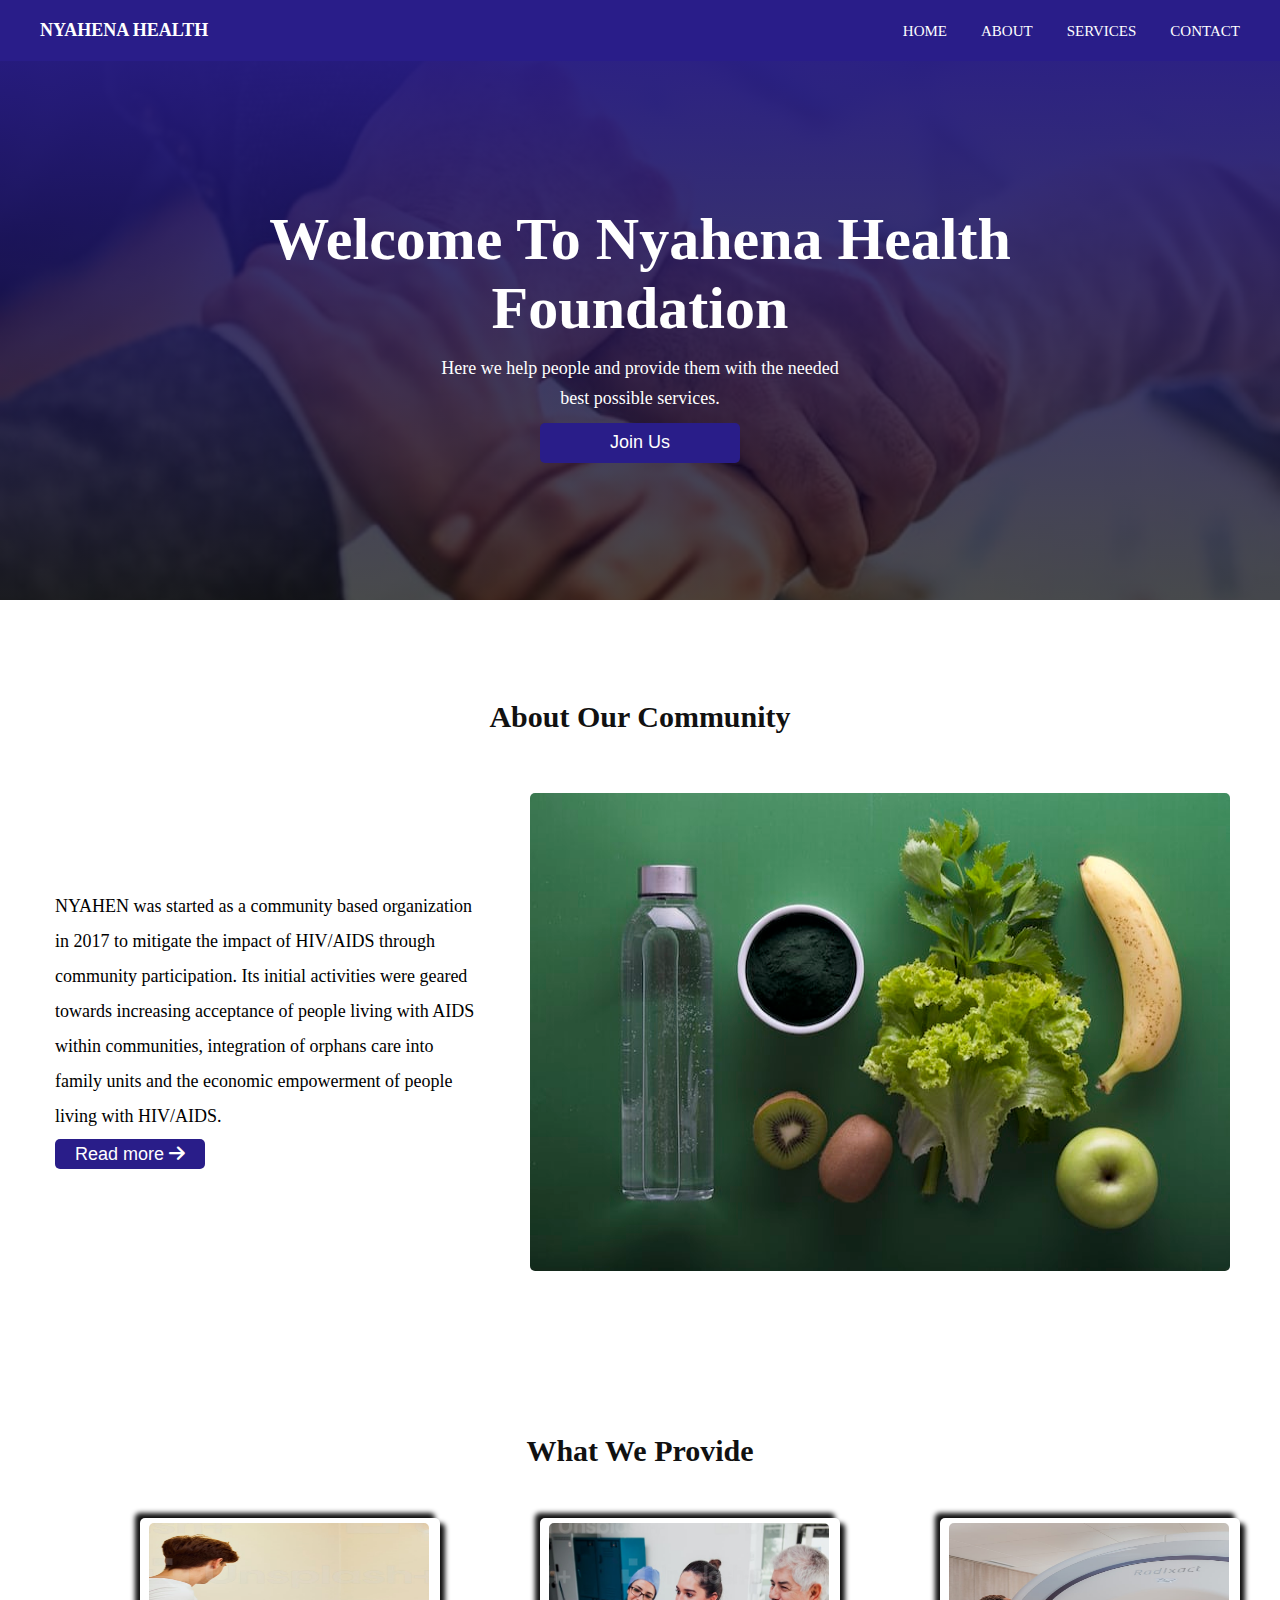
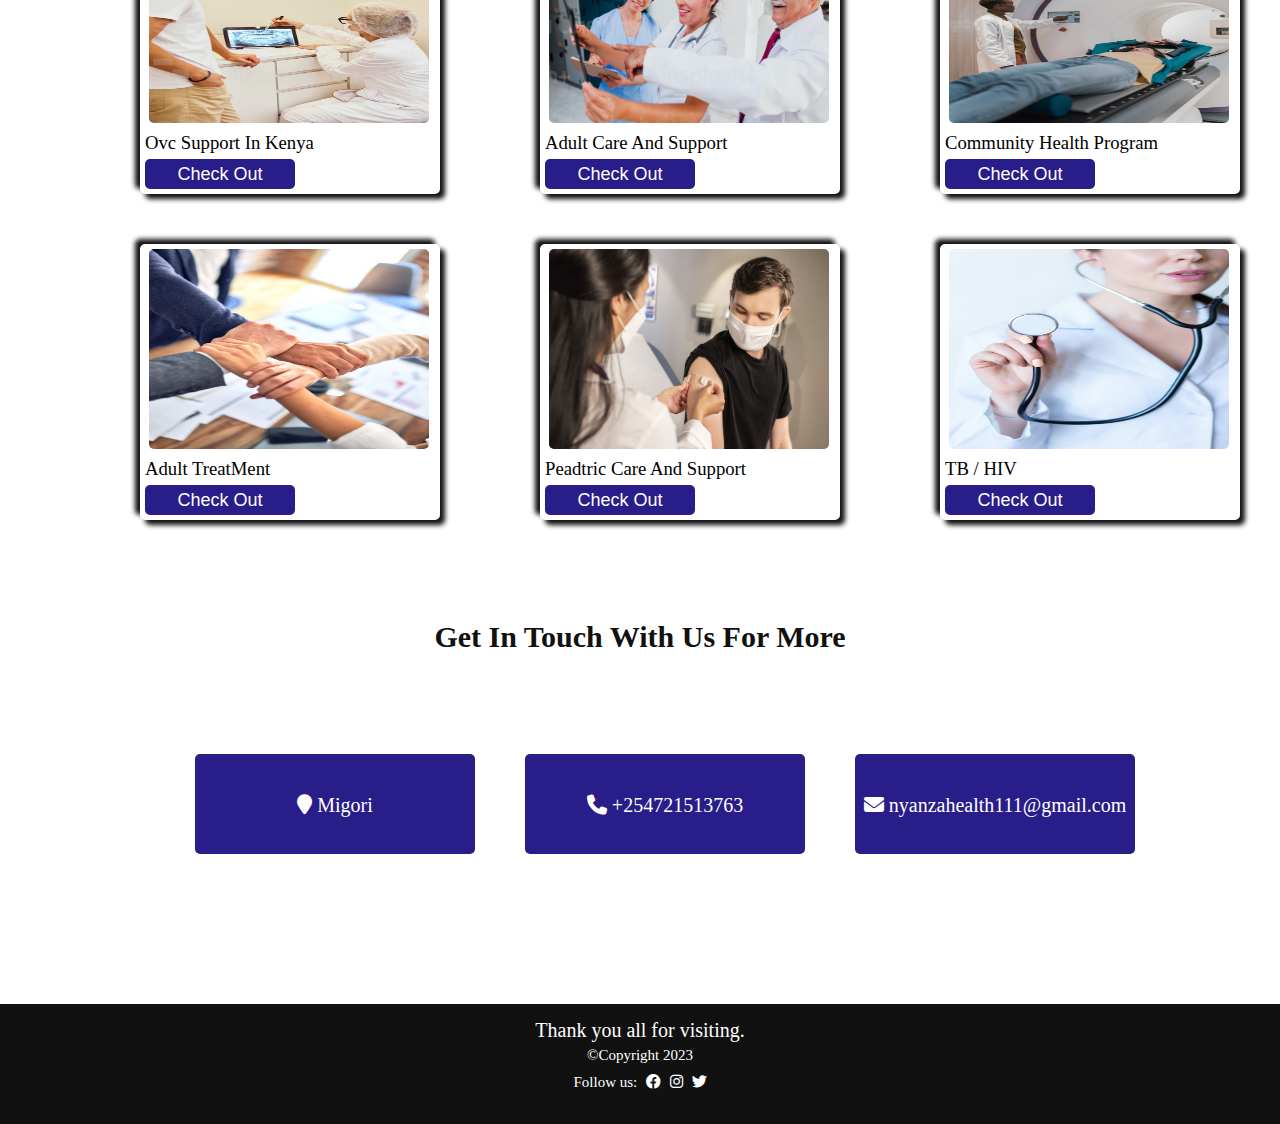
<file: index.html>
<!DOCTYPE html>
<html lang="en">
<head>
    <meta charset="UTF-8">
    <meta http-equiv="X-UA-Compatible" content="IE=edge">
    <meta name="viewport" content="width=device-width, initial-scale=1.0">
    <title>Nyahena Website</title>
    <link rel="stylesheet" href="style.css">
    <link rel="stylesheet" href="fonts/css/all.min.css">
</head>
<body>
    <nav class="navbar">
        <div class="inner-width">
            <h2>Nyahena Health</h2>
        <div class="menu-toggler ">
       <span></span>  
       <span></span>  
       <span></span>  
        </div>    
       <div class="navbar-menu">
       <a href="#home">Home</a>    
       <a href="#about">About</a>     
       <a href="#services">services</a>  
       <a href="#contact">Contact</a>
       </div>    
                 
       </div>    
       </nav> 
<section id="home">
<div class="home">
<h1>Welcome To Nyahena Health<br>Foundation</h1>
<p>Here we help people and provide them with the needed<br> best possible services.</p>
<a href="#contact"><button>Join Us</button></a>
</div>
</section>

<section id="about" class="section">
<h2>About Our Community</h2>
<div class="about">
<div class="about-text">
<p>NYAHEN was started as a community based organization in 2017 to mitigate the impact of 
HIV/AIDS through community participation. Its initial activities were geared towards increasing 
acceptance of people living with AIDS within communities,
integration of orphans care into family units and the economic empowerment of people living with HIV/AIDS.
</p>
<a href="about.html"><button>Read more <i class="fa-solid fa-arrow-right"></i></button></a>
</div>
<div class="about-img">
<img src="images/p2.jpeg" alt="about">
</div>
</div>
</section>


<section id="services" class="section">
<h2>What We Provide</h2>
<div class="services">
<div class="service">
<img src="images/p12.jpeg" alt="service1">
<h3>Ovc Support In Kenya</h3>
<a href="do.html"><button>Check Out</button></a>
</div>

<div class="service">
<img src="images/p11.jpeg" alt="service1">
<h3>Adult Care And Support</h3>
<a href="do.html"><button>Check Out</button></a>
</div>



<div class="service">
<img src="images/p10.jpeg" alt="service1">
<h3>Community Health Program</h3>
<a href="do.html"><button>Check Out</button></a>
</div>



<div class="service">
<img src="images/p6.jpeg" alt="service1">
<h3>Adult TreatMent</h3>
<a href="do.html"><button>Check Out</button></a>
</div>



<div class="service">
<img src="images/p7.jpeg" alt="service1">
<h3>Peadtric Care And Support</h3>
<a href="do.html"><button>Check Out</button></a>
</div>


<div class="service">
<img src="images/p8.jpeg" alt="service1">
<h3>TB / HIV</h3>
<a href="do.html"><button>Check Out</button></a>
</div>


</section>


<section id="contact" class="section">
<h2>Get In Touch With Us For More</h2>
<div class="contact">
<div class="contact-info">
<p><i class="fa-solid fa-map-marker"></i>   Migori</p>
</div>

<div class="contact-info">
<p><i class="fa-solid fa-phone"></i>   +254721513763</p>
</div>

<div class="contact-info">
<p><i class="fa-solid fa-envelope"></i>   nyanzahealth111@gmail.com</p>
</div>



</div>
</section>

<section class="footer">
<h2>Thank you all for visiting.</h2>
<p>&copy;Copyright 2023</p>
<p>Follow us:
<a href="http://https://www.facebook.com/RobinsonDinga"><i class="fa-brands fa-facebook"></i></a>
<a href="http://https://www.instagram.com/robinsondinga"><i class="fa-brands fa-instagram"></i></a>
<a href="http://https://www.twitter.com/@Phelixodhiambo5"><i class="fa-brands fa-twitter"></i></a>
</p>
</section>

<script>
var navbar = document.querySelector(".navbar");
window.onscroll=function(){
if(this.scrollY > 20){
navbar.classList.add("sticky");
}
else{
navbar.classList.remove("sticky");
}
}
var list = document.querySelector(".navbar-menu");
var menu = document.querySelector(".menu-toggler");
menu.addEventListener("click",function(){
this.classList.toggle("active");
 list.classList.toggle("active");  
 });
            
</script>     

</body>
</html>
</file>
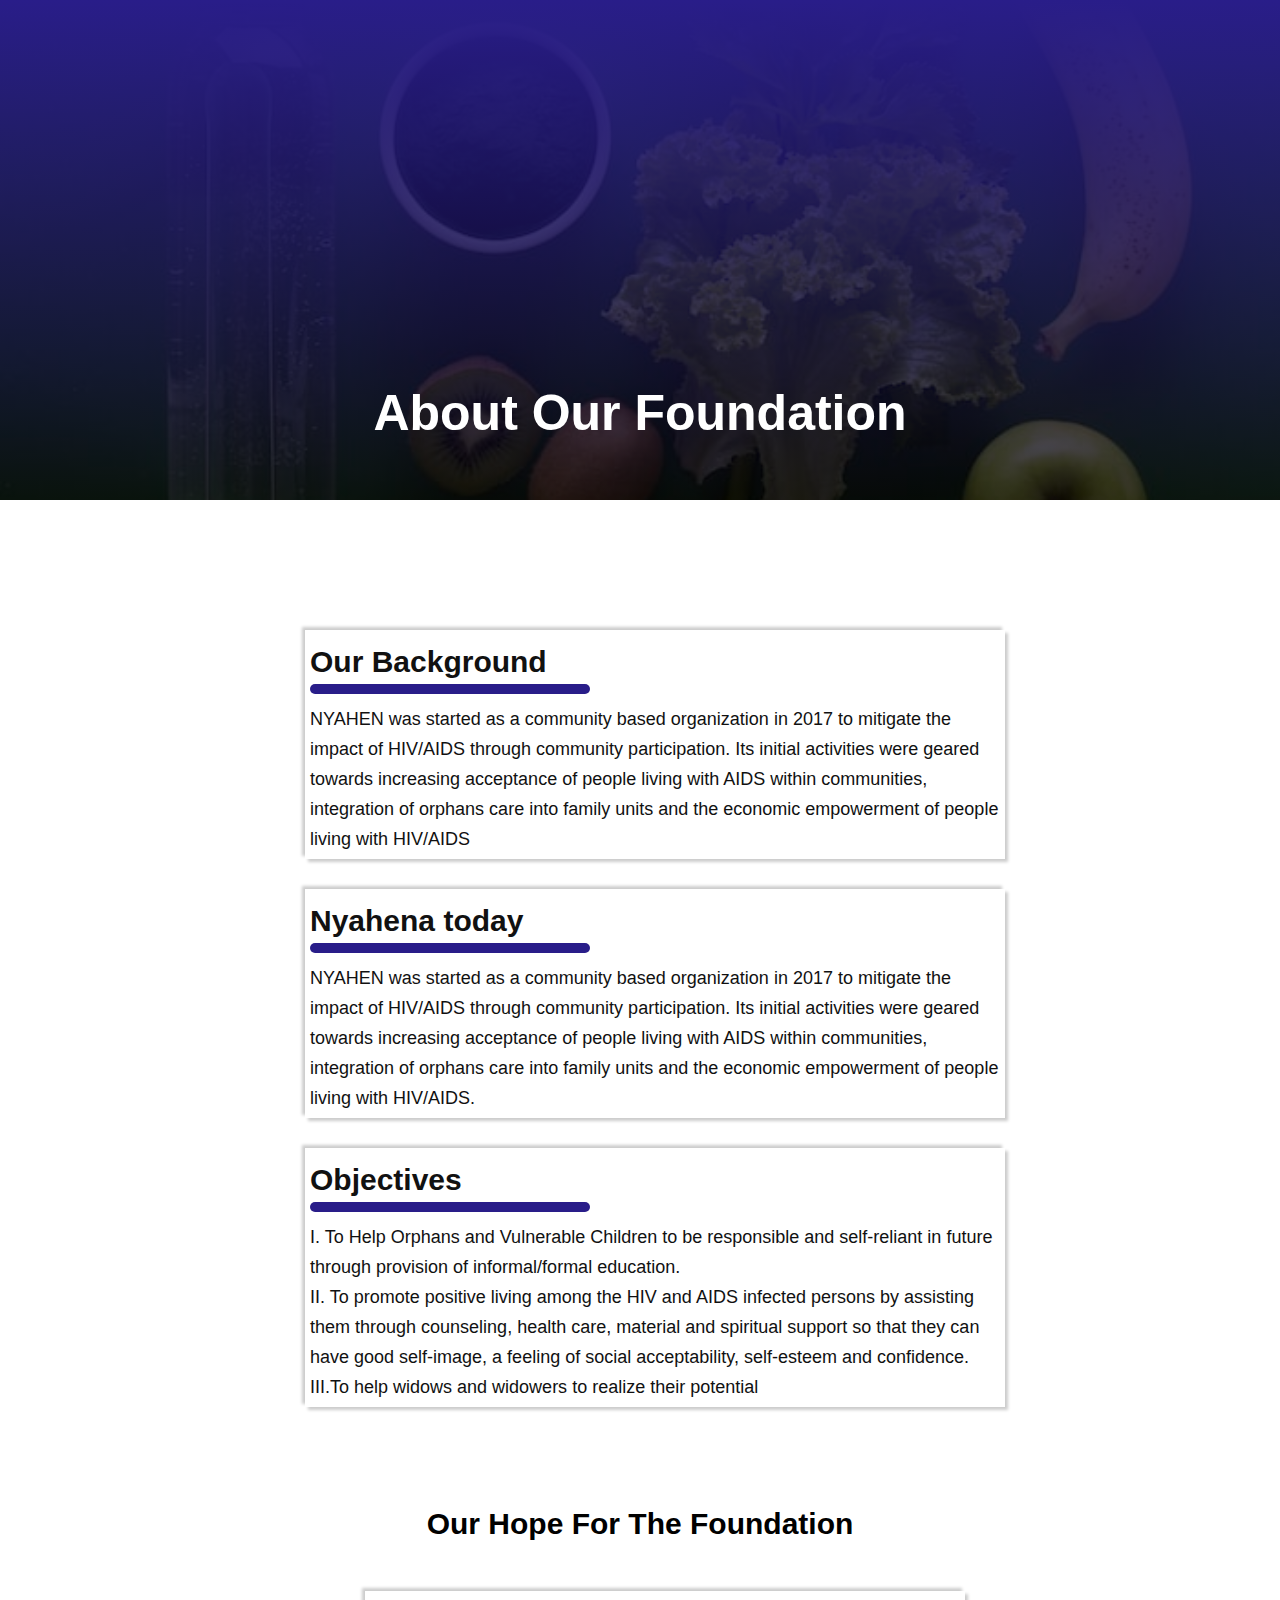
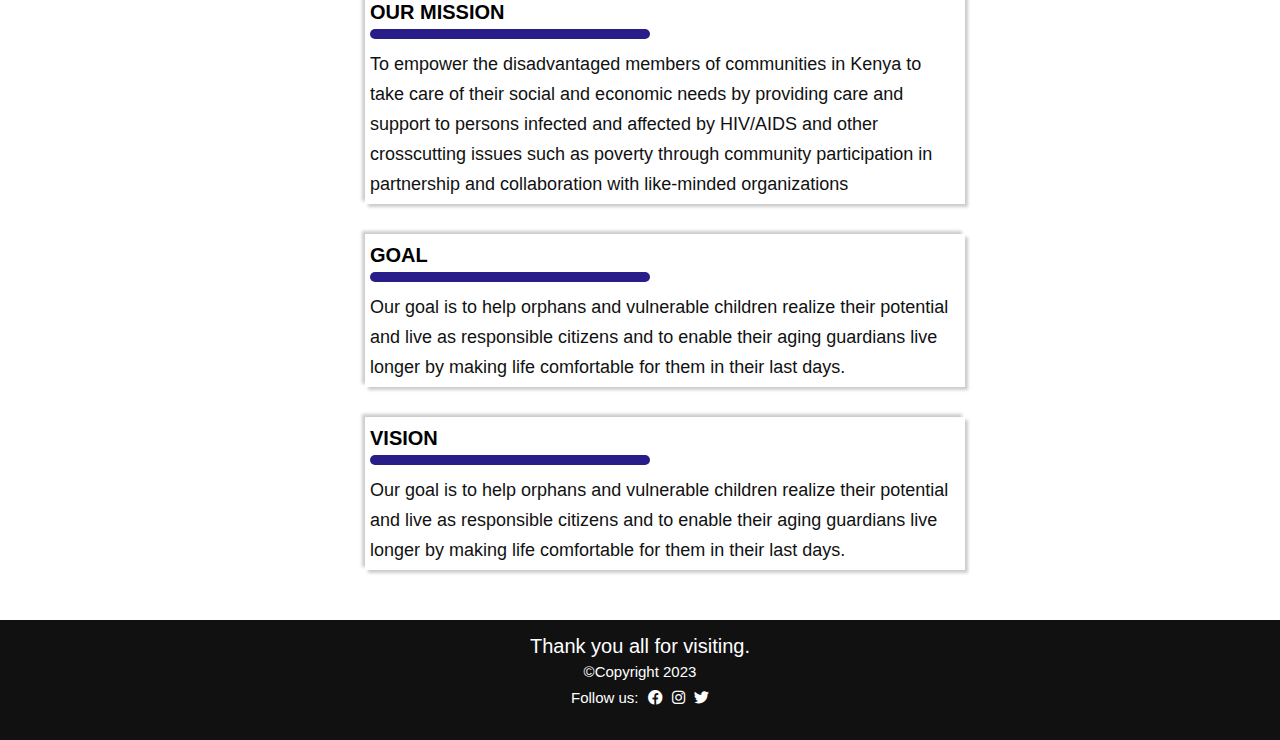
<file: about.html>
<!DOCTYPE html>
<html lang="en">
<head>
    <meta charset="UTF-8">
    <meta http-equiv="X-UA-Compatible" content="IE=edge">
    <meta name="viewport" content="width=device-width, initial-scale=1.0">
    <title>About Nyahena Group</title>
    <link rel="stylesheet" href="about.css">
    <link rel="stylesheet" href="fonts/css/all.min.css">
</head>
<body>
<div class="about-header">
<h1>About Our Foundation</h1>
</div>
<div class="about">
<div class="about-content">
<h2>Our Background</h2>
<div class="line"></div>
<p>NYAHEN was started as a community based organization in 2017 to mitigate the impact of HIV/AIDS through community participation. Its initial activities were geared towards increasing acceptance of people living with AIDS within communities,
integration of orphans care into family units and the economic empowerment of people living with HIV/AIDS</p>
</div>
<div class="about-content">
<h2>Nyahena today</h2>
<div class="line"></div>
<p>NYAHEN was started as a community based organization in 2017 to mitigate the impact of HIV/AIDS through community participation. Its initial activities were geared towards increasing acceptance of people living with AIDS within communities,
integration of orphans care into family units and the economic empowerment of people living with HIV/AIDS.</p>
</div>

<div class="about-content">
<h2>Objectives</h2>
<div class="line"></div>
<p>I. To Help Orphans and Vulnerable Children to be responsible and self-reliant in future through provision of informal/formal education.
<br>
II. To promote positive living among the HIV and AIDS infected persons by assisting them through counseling, health care, material and spiritual support so that they can have good self-image, a feeling of social acceptability, self-esteem and confidence.
<br>
III.To help widows and widowers to realize their potential</p>
</div>



</div>
<section id="mission">
<h2>Our Hope For The Foundation</h2>
<div class="mission">
<div class="mission-content">
<h3>OUR MISSION</h3>
<div class="line"></div>
<p>
To empower the disadvantaged members of communities in Kenya to take care of their social and economic needs by providing care and support to persons infected and affected by HIV/AIDS and other crosscutting issues such as 
poverty through community participation in partnership and collaboration with like-minded organizations</p>
</div>

<div class="mission-content">
<h3>GOAL</h3>
<div class="line"></div>
<p>Our goal is to help orphans and vulnerable children realize their potential and live as responsible citizens 
and to enable their aging guardians live longer by making life comfortable for them in their last days.</p>
</div>

<div class="mission-content">
<h3>VISION</h3>
<div class="line"></div>
<p>
Our goal is to help orphans and vulnerable children realize their potential and live as responsible citizens
and to enable their aging guardians live longer by making life comfortable for them in their last days.</p>
</div>



</div>
</section>

<section class="footer">
<h2>Thank you all for visiting.</h2>
<p>&copy;Copyright 2023</p>
<p>Follow us:
<a href="http://https://www.facebook.com/RobinsonDinga"><i class="fa-brands fa-facebook"></i></a>
<a href="http://https://www.instagram.com/robinsondinga"><i class="fa-brands fa-instagram"></i></a>
<a href="http://https://www.twitter.com/@Phelixodhiambo5"><i class="fa-brands fa-twitter"></i></a>
</p>
</section>
</body>
</html>
</file>
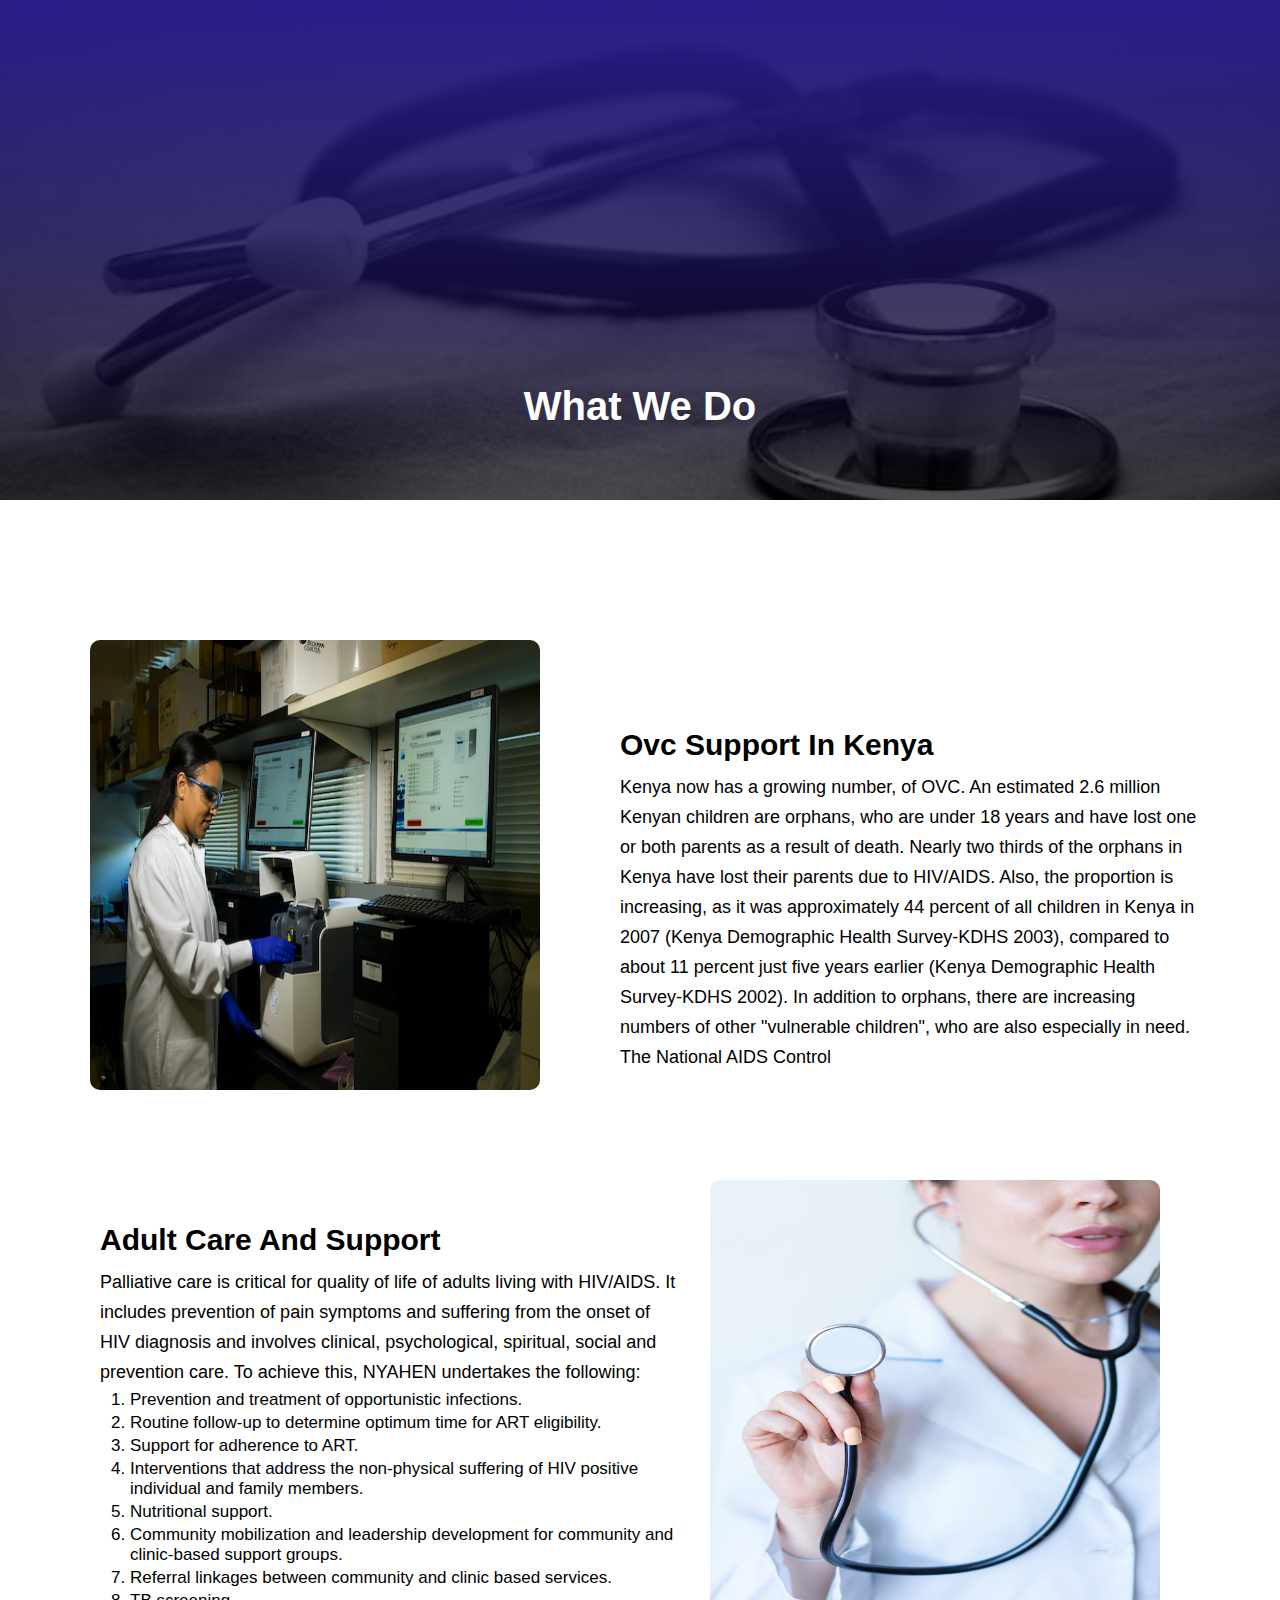
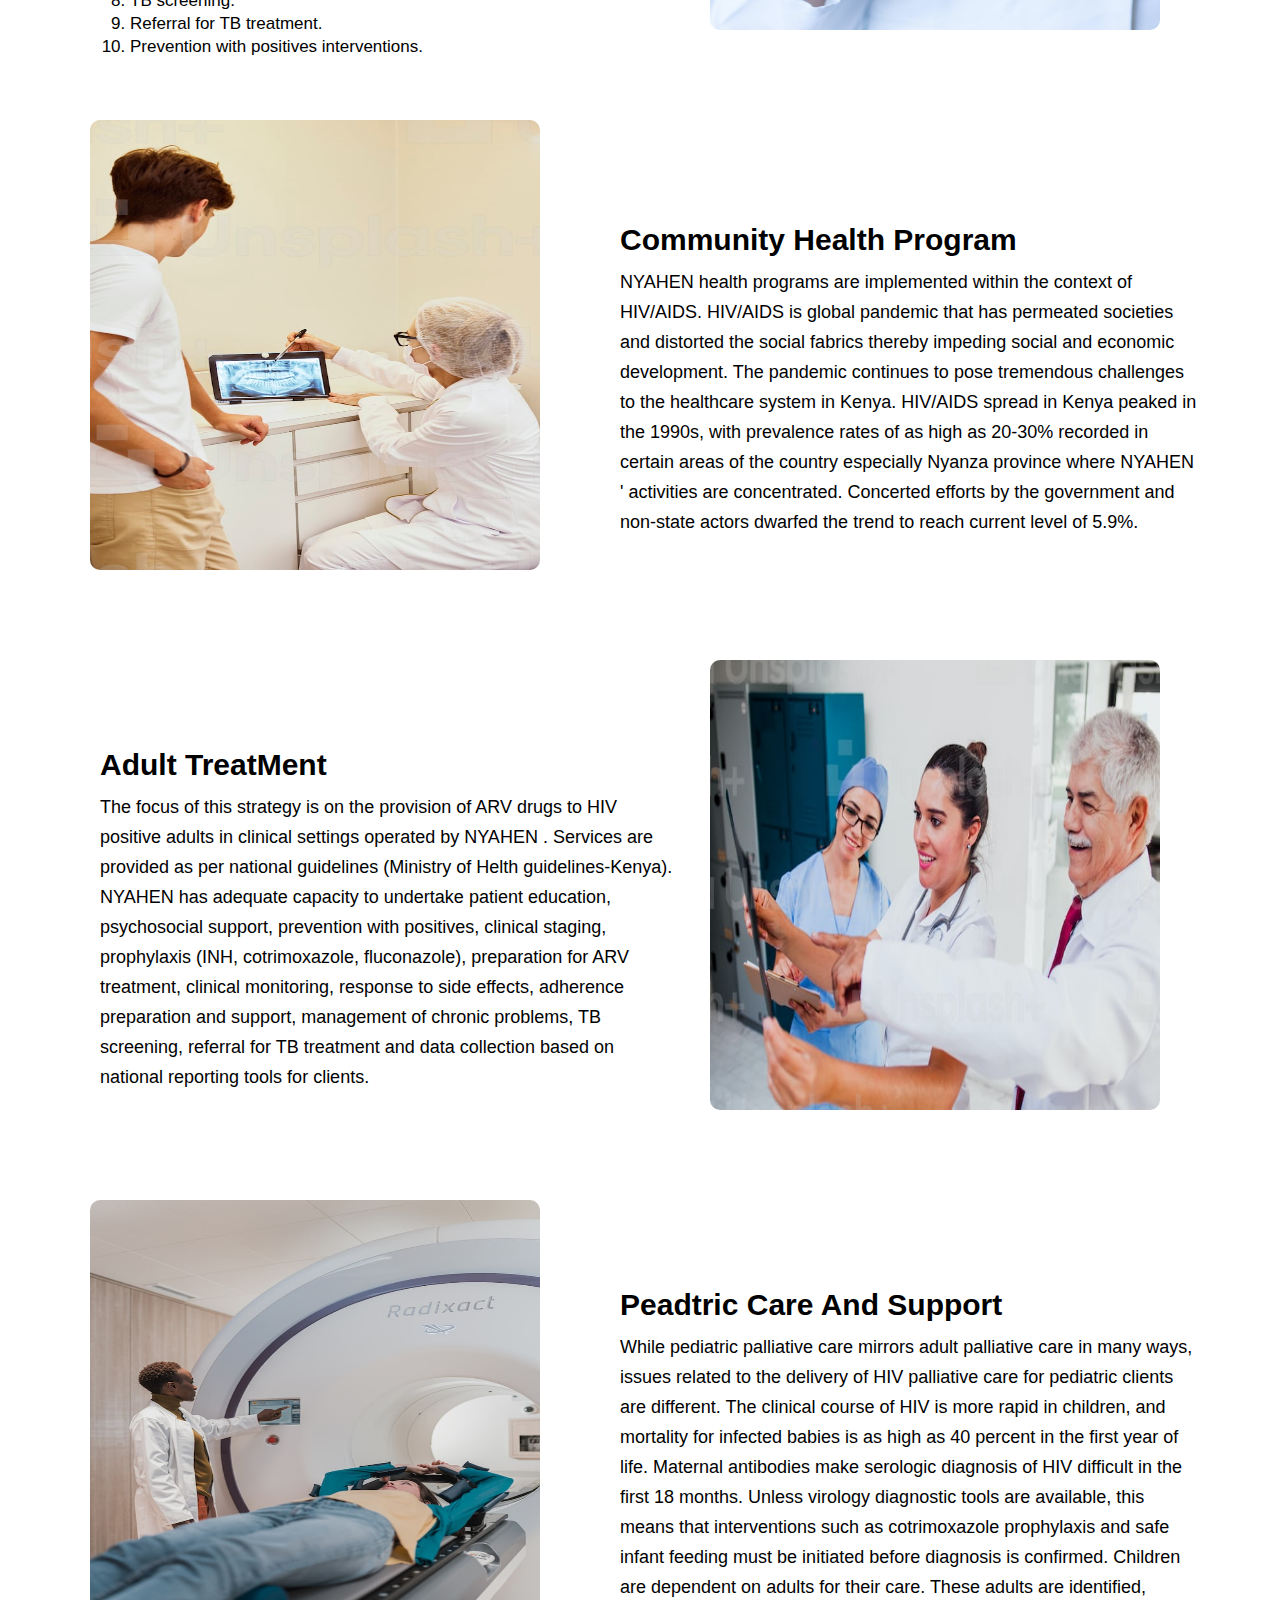
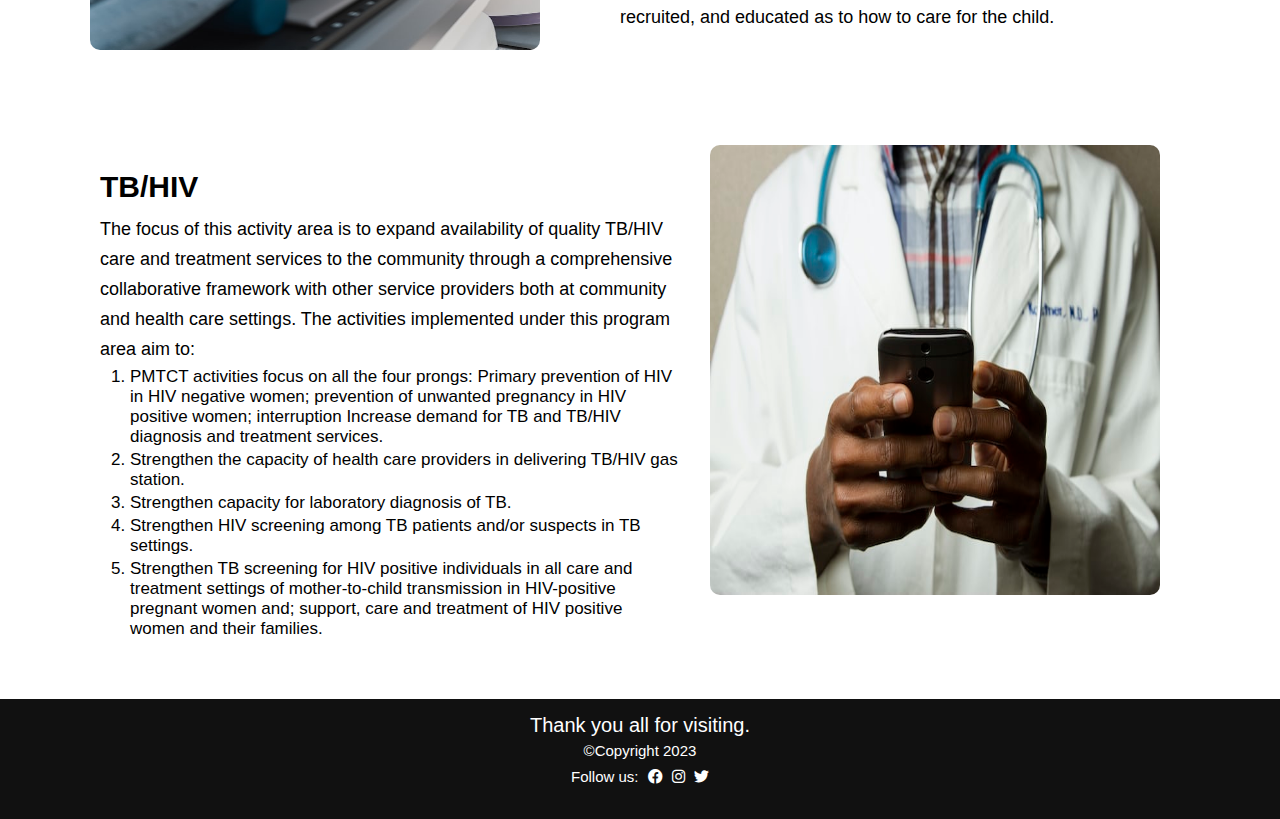
<file: do.html>
<!DOCTYPE html>
<html lang="en">
<head>
<meta charset="UTF-8">
<meta http-equiv="X-UA-Compatible" content="IE=edge">
<meta name="viewport" content="width=device-width, initial-scale=1.0">
<title>What we do</title>
<link rel="stylesheet" href="do.css">
<link rel="stylesheet" href="fonts/css/all.min.css">
</head>
<body>
<div class="header">
<h2>What We Do</h2>
</div>
<section id="doing">
<div class="does">
<div class="does-content">
<div class="img">
<img src="images/p4.jpeg" alt="images">
</div>
<div class="does-text">
<h2>Ovc Support In Kenya</h2>
<p>Kenya now has a growing number, of OVC.
An estimated 2.6 million Kenyan children are orphans, who are under 
18 years and have lost one or both parents as a result of death. 
Nearly two thirds of the orphans in Kenya have lost their parents due to HIV/AIDS. 
Also, the proportion is increasing, as it was approximately 44 percent of all children in Kenya 
in 2007 (Kenya Demographic Health Survey-KDHS 2003), compared to about 11 percent just five years earlier 
(Kenya Demographic Health Survey-KDHS 2002). In addition to orphans, there are increasing numbers of other
 "vulnerable children", who are also especially in need. The National AIDS Control
</p>
</div>


<div class="does-text">
<h2>Adult Care And Support</h2>
<p>
Palliative care is critical for quality of life of adults living with HIV/AIDS. It includes prevention of pain symptoms and suffering from the onset of HIV diagnosis and involves clinical, psychological, spiritual, social and prevention care. To achieve this, NYAHEN undertakes the following:
 <ol>
<li>Prevention and treatment of opportunistic infections.</li>
<li>Routine follow-up to determine optimum time for ART eligibility.</li>
<li>Support for adherence to ART.</li>
<li>Interventions that address the non-physical suffering of HIV positive individual and family members.
</li>
<li>Nutritional support.</li>
<li>Community mobilization and leadership development for community and clinic-based support groups.</li>
<li>Referral linkages between community and clinic based services.</li>
<li>TB screening.</li>
<li>Referral for TB treatment.</li>
<li>Prevention with positives interventions.</li>
</ol> 
</p>
</div>


<div class="img">
<img src="images/p8.jpeg" alt="images">
</div>


<div class="img">
<img src="images/p12.jpeg" alt="images">
</div>
<div class="does-text">
<h2>Community Health Program</h2>
<p>
NYAHEN health programs are implemented within the context of HIV/AIDS. HIV/AIDS is global pandemic that has permeated societies and distorted the social fabrics thereby impeding social and economic development. The pandemic continues to pose tremendous challenges to the healthcare system in Kenya. HIV/AIDS spread in Kenya peaked in the 1990s, with prevalence rates of as high as 20-30% recorded in certain areas of the country especially Nyanza province where NYAHEN ' activities are concentrated. 
Concerted efforts by the government and non-state actors dwarfed the trend to reach current level of 5.9%.    
</p>
</div>


<div class="does-text">
<h2>Adult TreatMent</h2>
<p>
The focus of this strategy is on the provision of ARV drugs to HIV positive adults in clinical settings operated by NYAHEN . Services are provided as per national guidelines (Ministry of Helth guidelines-Kenya). NYAHEN has adequate capacity to undertake patient education, psychosocial support, prevention with positives, clinical staging, prophylaxis (INH, cotrimoxazole, fluconazole), preparation for ARV treatment, clinical monitoring, response to side effects, adherence preparation and support, management of chronic problems,
TB screening, referral for TB treatment and data collection based on national reporting tools for clients.    
</p>
</div>
<div class="img">
<img src="images/p11.jpeg" alt="images">
</div>

<div class="img">
<img src="images/p10.jpeg" alt="images">
</div>
<div class="does-text">
<h2>Peadtric Care And Support</h2>
<p>
While pediatric palliative care mirrors adult palliative care in many ways, issues related to the delivery of HIV palliative care for pediatric clients are different. The clinical course of HIV is more rapid in children, and mortality for infected babies is as high as 40 percent in the first year of life. Maternal antibodies make serologic diagnosis of HIV difficult in the first 18 months. Unless virology diagnostic tools are available, this means that interventions such as cotrimoxazole prophylaxis and safe infant feeding must be initiated before diagnosis is confirmed. Children are dependent on adults for their care. 
These adults are identified, recruited, and educated as to how to care for the child.
</p>
</div>


<div class="does-text">
<h2>TB/HIV</h2>
<p>
The focus of this activity area is to expand availability of quality TB/HIV care and treatment services to the community through a comprehensive collaborative framework with other service providers both at community and health care settings.
The activities implemented under this program area aim to:</p>
<ol>
<li>PMTCT activities focus on all the four prongs: Primary prevention of HIV in HIV negative women; prevention of unwanted pregnancy in HIV positive women;
interruption Increase demand for TB and TB/HIV diagnosis and treatment services.
</li>
<li>Strengthen the capacity of health care providers in delivering TB/HIV gas station.</li>
<li>Strengthen capacity for laboratory diagnosis of TB.</li>
<li>Strengthen HIV screening among TB patients and/or suspects in TB settings.</li>
<li>Strengthen TB screening for HIV positive individuals in all care and treatment settings of mother-to-child transmission in
HIV-positive pregnant women and; support, care and treatment of HIV positive women and their families.
</li>
</ol> 
</div>
                                               
<div class="img">
<img src="images/p3.jpeg" alt="images">
</div>

</div>

</div>
</section>

<section class="footer">
<h2>Thank you all for visiting.</h2>
<p>&copy;Copyright 2023</p>
<p>Follow us:
<a href="http://https://www.facebook.com/RobinsonDinga"><i class="fa-brands fa-facebook"></i></a>
<a href="http://https://www.instagram.com/robinsondinga"><i class="fa-brands fa-instagram"></i></a>
<a href="http://https://www.twitter.com/@Phelixodhiambo5"><i class="fa-brands fa-twitter"></i></a>
</p>
</section>
</body>
</html>
</file>
<file: style.css>
*{
    margin: 0;
    padding: 0;
    box-sizing: border-box;
    text-decoration: none;
    list-style-type: none;
}
body{
    background-color:#fff;
}
::selection{
    background:#291D89;
    color: #fff;
}
html{
    scroll-behavior: smooth;
}
.navbar{
position:fixed;
background:#291D89;
width:100%;
padding: 20px 0;
top:0;
z-index:995;
transition: .3s linear;
}
.inner-width{
max-width:1300px;
margin:auto;
    padding: 0 40px;
}
.inner-width h2{
    font-size:18px;
    color: #fff;
    text-transform: uppercase;
}
.navbar .inner-width{
display:flex;
align-items:center;
    justify-content:space-between;
}
.menu-toggler{
    background:none;
    width: 30px;
    border: none;
    cursor: pointer;
    position:relative;
    outline: none;
    z-index: 995;
    display:none;
}
.menu-toggler span{
   display:block;
height: 3px;
   background:#fff;
    margin: 6px 0;
    position: relative;
    transition: 0.5s linear;
}
.navbar-menu a{
color:white;
    font-size:15px;
font-weight:300;
    margin-left:30px;
transition:.2s linear;
    text-transform: uppercase;
}
.navbar-menu a:hover{
color: #ccc;
}
.sticky{
    background:rgb(41, 29, 137);
    padding:20px 0;
}
.sticky .navbar-menu a{
    color:#fff;
}
.sticky .navbar-menu a:hover{
    color:#ccc;
}
.sticky .inner-width h2{
    color: #fff;
}
.sticky .menu-toggler span{
    background:#fff;
}
.home{
    width: 100%;
    min-height: 600px;
    background-image: linear-gradient(rgb(41, 29, 137),rgba(0,0,0,0.7)),url(images/p6.jpeg);
    background-size: cover;
    background-repeat: no-repeat;
    background-position: center;
    text-align: center;
    align-items: center;
    justify-content: center;
    top: 0;
    overflow: hidden;
}
.home h1{
    margin-top: 16%;
    color: #fff;
    font-size: 60px;
    font-weight: bold;
}
.home p{
    font-size: 18px;
    color: #fff;
    margin-top: 10px;
    font-weight: 500;
    line-height: 30px;
}
.home a button{
    width: 200px ;
    height: 40px;
    border-radius: 5px;
    background-color: #291D89;
    color: #fff;
    font-size: 18px;
    font-weight: 500;
    margin-top: 10px;
    cursor: pointer;
    outline: none;
    border: none;
}
.section{
    padding-top: 100px;
}
.section h2{
    text-align: center;
    font-size: 30px;
    color: #111;
    font-weight: bold;
}
.about{
    width: 100%;
    min-height: 600px;
   display: flex;
   align-items: center;
   justify-content: center;
   flex-wrap: wrap;
}
.about-text{
    width: 430px;
    height: 300px;
    padding: 5px;
}
.about-text p{
    font-size: 18px;
    font-weight: 500;
    line-height: 35px;
}
.about-text button{
    width: 150px;
    height: 30px;
    border: none;
    border-radius: 5px;
    background-color:#291D89 ;
    color: #fff;
    font-size: 18px;
    font-weight: 500;
    margin-top: 5px;
    cursor: pointer;
    outline: none;
}
.about-img{
    width: auto;
    height: auto;
}
.about-img img{
    width: 700px;
    height: 478px;
    border-radius: 5px;
    margin-left: 50px;
}
#services{
    padding-top: 100px;
}
.services{
    width: 100%;
    min-height: 600px;
   display: flex;
   align-items: center;
   justify-content: center;
   flex-wrap: wrap;
}
.service{
    width: 300px;
    height: auto;
    padding: 5px;
    border-radius: 5px;
    background-color: #fff;
    box-shadow: 5px 5px 5px #111, -5px -5px 5px #111;
    margin-left: 100px;
    margin-top: 50px;
}
.service img{
    width:280px ;
    height: 200px;
    border-radius: 5px;
    margin-left: 4px;
}
.service h3{
    margin-top: 5px;
    font-weight: 500;
}
.service button{
    width: 150px;
    height: 30px;
    border: none;
    border-radius: 5px;
    background-color:#291D89 ;
    color: #fff;
    font-size: 18px;
    font-weight: 500;
    margin-top: 5px;
    cursor: pointer;
    outline: none;
}
.contact{
    width: 100%;
    min-height: 300px;
   display: flex;
   align-items: center;
   justify-content: center;
   flex-wrap: wrap;
}
.contact-info{
    width: 280px;
    height: 100px;
    text-align: center;
    align-items: center;
    justify-content:space-between;
    background-color:#291D89 ;
    color: #fff;
    font-size: 20px;
    font-weight: 500;
    border-radius: 5px;
    margin-left: 50px;
}
.contact-info p{
    margin-top: 40px;
}
.footer{
    width: 100%;
    height: 120px;
    background-color: #111;
    text-align: center;
    align-items: center;
    justify-content: center;
    margin-top: 50px;
}
.footer h2{
    font-size: 20px;
    color: #fff;
    font-weight: 500;
    padding-top: 15px;
}
.footer p,.fa-brands{
    font-size: 15px;
    color: #fff;
    font-weight: 500;
    padding-top: 5px;
}
.footer .fa-brands{
    margin-left: 5px;
}
@media screen and (max-width:900px){
    .menu-toggler{
        display:block;
        margin-right:20px;
    }
    .navbar-menu{
    position: fixed;
    height: 100vh;
    width:100%;
        text-align: center;
    background-color:#291D89;
    top:0;
    right:-100%;
    max-width:500px;
    padding:80px 50px;
    transition:.3s linear;
    }
    .navbar-menu a{
        display: block;
        font-size:20px;
        margin-top: 50px;
        color: #fff;
    }
    .sticky .navbar-menu{
 background-color:#291D89;
        color:#fff;
    }
.navbar-menu.active{
right:0;
}
.menu-toggler.active span:nth-child(1){
transform:rotate(-45deg);
top:4px;
}
.menu-toggler.active span:nth-child(2){
opacity:0;
}
.menu-toggler.active span:nth-child(3){
transform:rotate(45deg);
bottom:14px;
}
.home h1{
    margin-top: 35%;
    color: #fff;
    font-size: 60px;
    font-weight: bold;
}
.home p{
    font-size: 18px;
    color: #fff;
    margin-top: 10px;
    font-weight: 500;
    line-height: 30px;
}        
.about-img img{
    width: 400px;
    height: 478px;
    border-radius: 5px;
    margin-left: 50px;
    margin-top: 30px;
}
.service{
    width: 300px;
    height: auto;
    padding: 5px;
    border-radius: 5px;
    background-color: #fff;
    box-shadow: 5px 5px 5px #111, -5px -5px 5px #111;
    margin-left: 0px;
    margin-top: 50px;
}
.contact{
    width: 100%;
    min-height: 300px;
   display: flex;
   align-items: center;
   justify-content: center;
   flex-wrap: wrap;
   margin-top: 30px;
}
.contact-info{
    width: 280px;
    height: 100px;
    text-align: center;
    align-items: center;
    justify-content:space-between;
    background-color:#291D89 ;
    color: #fff;
    font-size: 20px;
    font-weight: 500;
    border-radius: 5px;
    margin-left: 0px;
    margin-top: 30px;
}
}
</file>
<file: about.css>
*{
    margin: 0;
    padding: 0;
    box-sizing: border-box;
    font-family: sans-serif;
}
.about-header{
    width: 100%;
    min-height: 500px;
    background-image: linear-gradient(rgb(41, 29, 137),rgb(0,0,0,0.7)), url(images/p2.jpeg);
    background-size: cover;
    background-repeat: no-repeat;
    background-position: center;
    top: 0;
    overflow: hidden;
}
.about-header h1{
    font-size: 50px;
    color: #fff;
    margin-top: 30%;
    text-align: center;
}
.about{
    width: 100%;
    min-height: 500px;
    display: flex;
    align-items: center;
    justify-content: center;
    flex-wrap: wrap;
    padding-top: 100px;
}
.about-content{
    width: 700px;
    height: auto;
    background-color: #fff;
    padding: 5px;
    box-shadow: 3px 3px 3px #ccc, -3px -3px 3px #ccc;
    margin-left: 30px;
    margin-top: 30px;
}
.about-content h2{
font-size: 30px;
color: #111;
font-weight: 600;
margin-top: 10px;
}
.line{
    width: 280px;
    height: 10px;
    border-radius: 10px;
    background-color: #291D89;
    margin-top: 5px;
}
.about-content p{
    font-size: 18px;
    color: #111;
    font-weight: 500;
    margin-top: 10px;
    line-height: 30px;
}
#mission{
    padding-top: 100px;
}
#mission h2{
    text-align: center;
    font-size: 30px;
    font-weight: 600;
}
.mission{
    width: 100%;
    min-height: 500px;
    display: flex;
    align-items: center;
    justify-content: center;
    flex-wrap: wrap;
    margin-top: 20px;
}
.mission-content{
width: 600px;
height: auto;
padding: 5px;
background-color: #fff;
box-shadow: 3px 3px 3px #ccc, -3px -3px 3px #ccc;
margin-left: 50px;
margin-top: 30px;
}
.mission h3{
    font-size: 20px;
    font-weight: 700;
    margin-top: 5px;
}
.mission p{
    font-size: 18px;
    color: #111;
    font-weight: 500;
    margin-top: 10px;
    line-height: 30px;
}
.footer{
    width: 100%;
    height: 120px;
    background-color: #111;
    text-align: center;
    align-items: center;
    justify-content: center;
    margin-top: 50px;
}
.footer h2{
    font-size: 20px;
    color: #fff;
    font-weight: 500;
    padding-top: 15px;
}
.footer p,.fa-brands{
    font-size: 15px;
    color: #fff;
    font-weight: 500;
    padding-top: 5px;
}
.footer .fa-brands{
    margin-left: 5px;
}

@media screen and (max-width:900px){
    .about-header h1{
        font-size: 50px;
        color: #fff;
        margin-top: 70%;
        text-align: center;
    }
    .about-content{
        width: 100%;
        height: auto;
        background-color: #fff;
        padding: 5px;
        box-shadow: 3px 3px 3px #ccc, -3px -3px 3px #ccc;
        margin-left: 0px;
        margin-top: 30px;
    }
    .mission-content{
        width: 100%;
        height: auto;
        padding: 5px;
        background-color: #fff;
        box-shadow: 3px 3px 3px #ccc, -3px -3px 3px #ccc;
        margin-left: 0px;
        margin-top: 30px;
        }
}
</file>
<file: do.css>
*{
    margin: 0;
    padding: 0;
    box-sizing: border-box;
    font-family: sans-serif;
}
.header{
    width: 100%;
    min-height: 500px;
    background-image: linear-gradient(rgb(41, 29, 137),rgb(0,0,0,0.7)), url(images/p1.jpeg);
    background-size: cover;
    background-repeat: no-repeat;
    background-position: center;
    top: 0;
    overflow: hidden;
}
.header h2{
    margin-top: 30%;
    font-size: 40px;
    color: #fff;
    font-weight: 700;
    text-align: center;
}
#doing{
    padding-top: 100px;
}
.does{
    width: 100%;
    min-height: 700px;
}
.does-content{
    width: 100%;
    height: auto;
    display: flex;
    align-items: center;
    justify-content: center;
    flex-wrap: wrap;
}
.does-content .img{
    width: 500px;
    height: 500px;
    margin-left: 20px;
    margin-top: 40px;
}
.does-content .img img{
    width: 450px;
    height: 450px;
    border-radius: 10px;
}
.does-content .does-text{
    width: 600px;
    height: auto;
    padding: 10px;
    margin-left: 20px;
    margin-top: 40px;
}
.does-text h2{
    font-size: 30px;
    font-weight: 700;
    padding-top: 20px;
    padding-bottom: 10px;
}
.does-text p{
    font-size: 18px;
    font-weight: 500;
    line-height: 30px;
}
.does-text ol li{
    font-size: 17px;
    font-weight: 500;
    margin-left: 30px;
    margin-top: 3px;
}
.footer{
    width: 100%;
    height: 120px;
    background-color: #111;
    text-align: center;
    align-items: center;
    justify-content: center;
    margin-top: 50px;
}
.footer h2{
    font-size: 20px;
    color: #fff;
    font-weight: 500;
    padding-top: 15px;
}
.footer p,.fa-brands{
    font-size: 15px;
    color: #fff;
    font-weight: 500;
    padding-top: 5px;
}
.footer .fa-brands{
    margin-left: 5px;
}
@media screen and (max-width:900px){
    .header h2{
        margin-top: 90%;
        font-size: 40px;
        color: #fff;
        font-weight: 700;
        text-align: center;
    }
    .does-content{
        width: 100%;
        height: auto;
        display: flex;
        align-items: center;
        justify-content: center;
        flex-wrap: wrap;
    }
    .does-content .img{
        width: 450px;
        height: 450px;
        margin-top: 40px;
        margin-right: -10px;
    }
    .does-content .img img{
        width: 400px;
        height: 400px;
        border-radius: 10px;
        margin-left: 38px;
    }
    .does-content .does-text{
        width: 390px;
        height: auto;
        padding: 10px;
        margin-right: 0px;
        margin-left: 0px;
        margin-top: 40px;
    }
}
</file>
